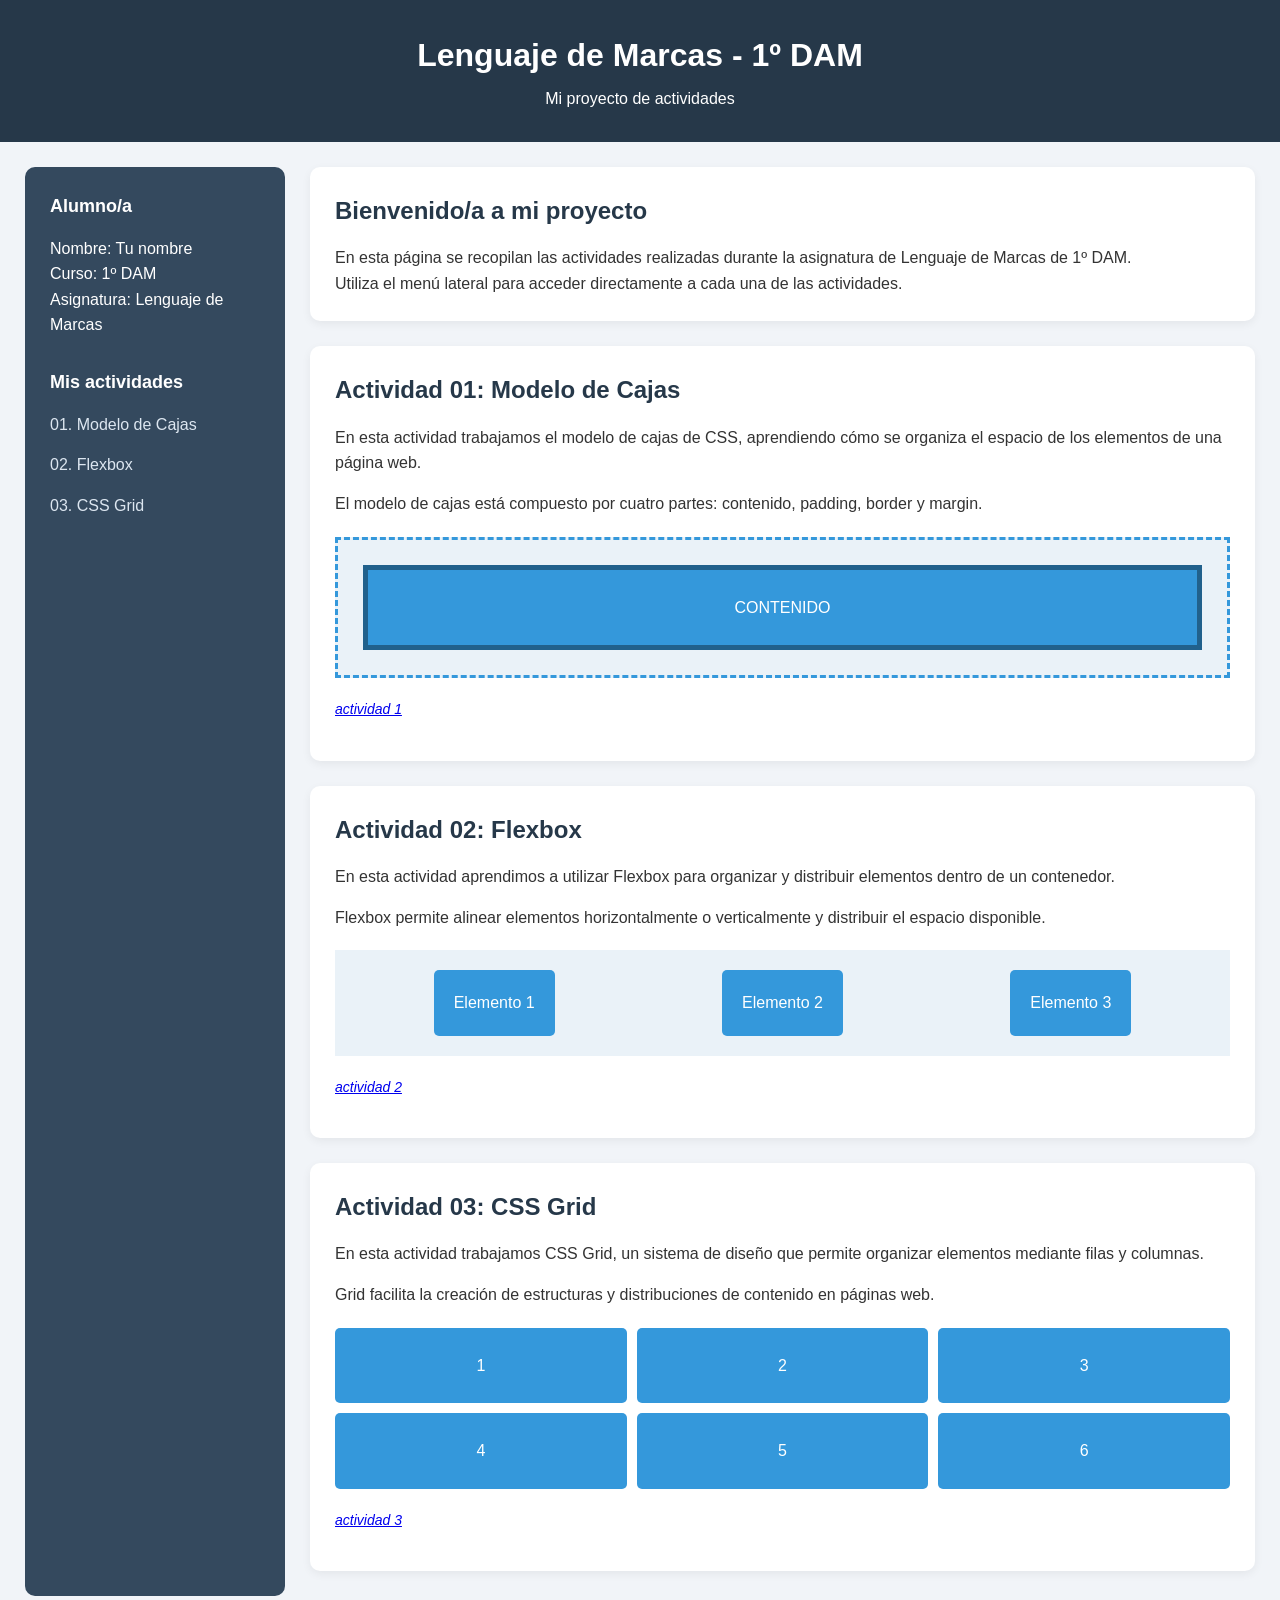
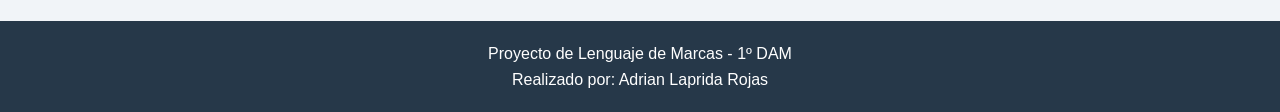
<file: index.html>
<!DOCTYPE html>
<html lang="es">

<head>
    <meta charset="UTF-8">
    <meta name="viewport" content="width=device-width, initial-scale=1.0">

    <title>Lenguaje de Marcas - 1º DAM</title>

    <!-- ESTILOS CSS -->
    <style>

        /* ESTILOS GENERALES */

        * {
            margin: 0;
            padding: 0;
            box-sizing: border-box;
        }

        body {
            font-family: Arial, sans-serif;
            background-color: #f1f4f8;
            color: #333;
            line-height: 1.6;
        }

        /* CABECERA */

        header {
            background-color: #263849;
            color: white;
            text-align: center;
            padding: 30px;
        }

        header h1 {
            margin-bottom: 5px;
        }

        /* CONTENEDOR PRINCIPAL */

        .contenedor {
            display: flex;
            align-items: stretch;
            gap: 25px;
            padding: 25px;
        }

        /* MENU LATERAL */

        aside {
            background-color: #34495e;
            color: white;
            width: 260px;
            flex-shrink: 0;
            padding: 25px;
            border-radius: 10px;
        }

        aside h2 {
            font-size: 18px;
            margin-bottom: 15px;
            color: white;
        }

        aside section {
            margin-bottom: 30px;
        }

        aside ul {
            list-style: none;
        }

        aside li {
            margin-bottom: 15px;
        }

        aside a {
            color: #dce6f0;
            text-decoration: none;
            transition: color 0.3s;
        }

        aside a:hover {
            color: #f1c40f;
        }

        /* CONTENIDO PRINCIPAL */

        main {
            flex: 1;
            min-width: 0;
        }

        .bienvenida,
        article {
            background-color: white;
            padding: 25px;
            margin-bottom: 25px;
            border-radius: 10px;
            box-shadow: 0 3px 10px rgba(0, 0, 0, 0.06);
        }

        main h2 {
            color: #263849;
            margin-bottom: 15px;
        }

        article {
            scroll-margin-top: 20px;
        }

        article p {
            margin-bottom: 15px;
        }

        /* ACTIVIDAD 01: MODELO DE CAJAS */

        .ejemplo-caja {
            background-color: #eaf2f8;
            padding: 25px;
            border: 3px dashed #3498db;
            margin: 20px 0;
        }

        .caja {
            background-color: #3498db;
            color: white;
            text-align: center;
            padding: 25px;
            border: 5px solid #21618c;
        }

        /* ACTIVIDAD 02: FLEXBOX */

        .ejemplo-flex {
            display: flex;
            justify-content: space-around;
            align-items: center;
            gap: 10px;
            background-color: #eaf2f8;
            padding: 20px;
            margin: 20px 0;
        }

        .ejemplo-flex div {
            background-color: #3498db;
            color: white;
            padding: 20px;
            border-radius: 5px;
        }

        /* ACTIVIDAD 03: CSS GRID */

        .ejemplo-grid {
            display: grid;
            grid-template-columns: repeat(3, 1fr);
            gap: 10px;
            margin: 20px 0;
        }

        .ejemplo-grid div {
            background-color: #3498db;
            color: white;
            text-align: center;
            padding: 25px;
            border-radius: 5px;
        }

        /* NOTAS */

        .nota {
            color: #777;
            font-style: italic;
            font-size: 14px;
        }

        /* PIE DE PAGINA */

        footer {
            background-color: #263849;
            color: white;
            text-align: center;
            padding: 20px;
        }

        /* ADAPTACION A MOVILES */

        @media (max-width: 768px) {

            .contenedor {
                flex-direction: column;
            }

            aside {
                width: 100%;
            }

            .ejemplo-flex {
                flex-wrap: wrap;
            }

            .ejemplo-grid {
                grid-template-columns: repeat(2, 1fr);
            }

        }

    </style>

</head>

<body>

    <!-- CABECERA -->

    <header>

        <h1>Lenguaje de Marcas - 1º DAM</h1>

        <p>Mi proyecto de actividades</p>

    </header>


    <!-- CONTENEDOR PRINCIPAL -->

    <div class="contenedor">


        <!-- MENU LATERAL -->

        <aside>

            <section>

                <h2>Alumno/a</h2>

                <p>Nombre: Tu nombre</p>

                <p>Curso: 1º DAM</p>

                <p>Asignatura: Lenguaje de Marcas</p>

            </section>


            <nav>

                <h2>Mis actividades</h2>

                <ul>

                    <li>
                        <a href="#act-cajas">
                            01. Modelo de Cajas
                        </a>
                    </li>

                    <li>
                        <a href="#act-flexbox">
                            02. Flexbox
                        </a>
                    </li>

                    <li>
                        <a href="#act-grid">
                            03. CSS Grid
                        </a>
                    </li>

                </ul>

            </nav>

        </aside>


        <!-- CONTENIDO PRINCIPAL -->

        <main>


            <!-- BIENVENIDA -->

            <section class="bienvenida">

                <h2>Bienvenido/a a mi proyecto</h2>

                <p>
                    En esta página se recopilan las actividades
                    realizadas durante la asignatura de
                    Lenguaje de Marcas de 1º DAM.
                </p>

                <p>
                    Utiliza el menú lateral para acceder
                    directamente a cada una de las actividades.
                </p>

            </section>


            <!-- ACTIVIDAD 01 -->

            <article id="act-cajas">

                <h2>Actividad 01: Modelo de Cajas</h2>

                <p>
                    En esta actividad trabajamos el modelo
                    de cajas de CSS, aprendiendo cómo se
                    organiza el espacio de los elementos
                    de una página web.
                </p>

                <p>
                    El modelo de cajas está compuesto por
                    cuatro partes: contenido, padding,
                    border y margin.
                </p>

                <div class="ejemplo-caja">

                    <div class="caja">
                        CONTENIDO
                    </div>

                </div>

                <p class="nota">
                   <a href="actividad 1 lenguaje/index.html">
                    actividad 1
                   </a>
                </p>

            </article>


            <!-- ACTIVIDAD 02 -->

            <article id="act-flexbox">

                <h2>Actividad 02: Flexbox</h2>

                <p>
                    En esta actividad aprendimos a utilizar
                    Flexbox para organizar y distribuir
                    elementos dentro de un contenedor.
                </p>

                <p>
                    Flexbox permite alinear elementos
                    horizontalmente o verticalmente y
                    distribuir el espacio disponible.
                </p>

                <div class="ejemplo-flex">

                    <div>Elemento 1</div>

                    <div>Elemento 2</div>

                    <div>Elemento 3</div>

                </div>

                <p class="nota">
                    <a href="actividad 2 lenguaje/index.html">
                    actividad 2
                    </a>
                </p>

            </article>


            <!-- ACTIVIDAD 03 -->

            <article id="act-grid">

                <h2>Actividad 03: CSS Grid</h2>

                <p>
                    En esta actividad trabajamos CSS Grid,
                    un sistema de diseño que permite
                    organizar elementos mediante filas
                    y columnas.
                </p>

                <p>
                    Grid facilita la creación de estructuras
                    y distribuciones de contenido en
                    páginas web.
                </p>

                <div class="ejemplo-grid">

                    <div>1</div>

                    <div>2</div>

                    <div>3</div>

                    <div>4</div>

                    <div>5</div>

                    <div>6</div>

                </div>

                <p class="nota">
                    <a href="actividad 3 lenguaje/index.html">
                    actividad 3
                    </a>
                </p>

            </article>

        

        </main>

    </div>


    <!-- PIE DE PAGINA -->

    <footer>

        <p>Proyecto de Lenguaje de Marcas - 1º DAM</p>

        <p>Realizado por: Adrian Laprida Rojas</p>

    </footer>

</body>

</html>
</file>
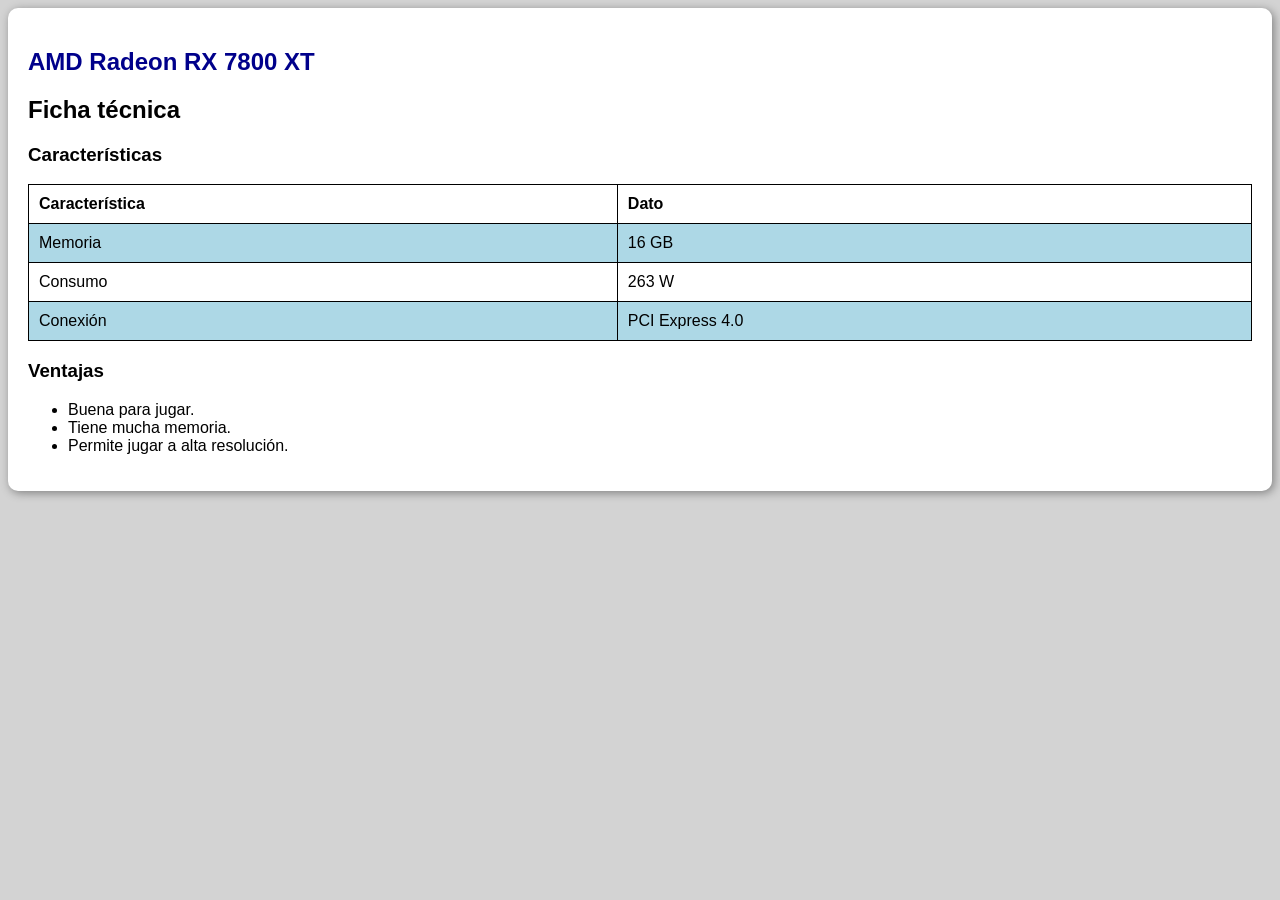
<file: actividad 1 lenguaje/index.html>
<!DOCTYPE html>
<html lang="es">
<head>
    <meta charset="UTF-8">
    <title>Tarjeta gráfica</title>
    <link rel="stylesheet" href="estilos.css">
</head>
<body>

    <main>
        <article>
            <h1>AMD Radeon RX 7800 XT</h1>
            <h2>Ficha técnica</h2>

            <h3>Características</h3>

            <table>
                <tr>
                    <th>Característica</th>
                    <th>Dato</th>
                </tr>
                <tr>
                    <td>Memoria</td>
                    <td>16 GB</td>
                </tr>
                <tr>
                    <td>Consumo</td>
                    <td>263 W</td>
                </tr>
                <tr>
                    <td>Conexión</td>
                    <td>PCI Express 4.0</td>
                </tr>
            </table>

            <h3>Ventajas</h3>

            <ul>
                <li>Buena para jugar.</li>
                <li>Tiene mucha memoria.</li>
                <li>Permite jugar a alta resolución.</li>
            </ul>
        </article>
    </main>

</body>
</html>
</file>
<file: actividad 1 lenguaje/estilos.css>
* {
    box-sizing: border-box;
}

body {
    background-color: lightgray;
    font-family: Arial;
}

article {
    background-color: white;
    padding: 20px;
    border-radius: 10px;
    box-shadow: 2px 2px 10px gray;
}

h1 {
    color: darkblue;
}

table {
    width: 100%;
    border-collapse: collapse;
}

th, td {
    border: 1px solid black;
    padding: 10px;
    text-align: left;
}

tr:nth-child(even) {
    background-color: lightblue;
}
</file>
